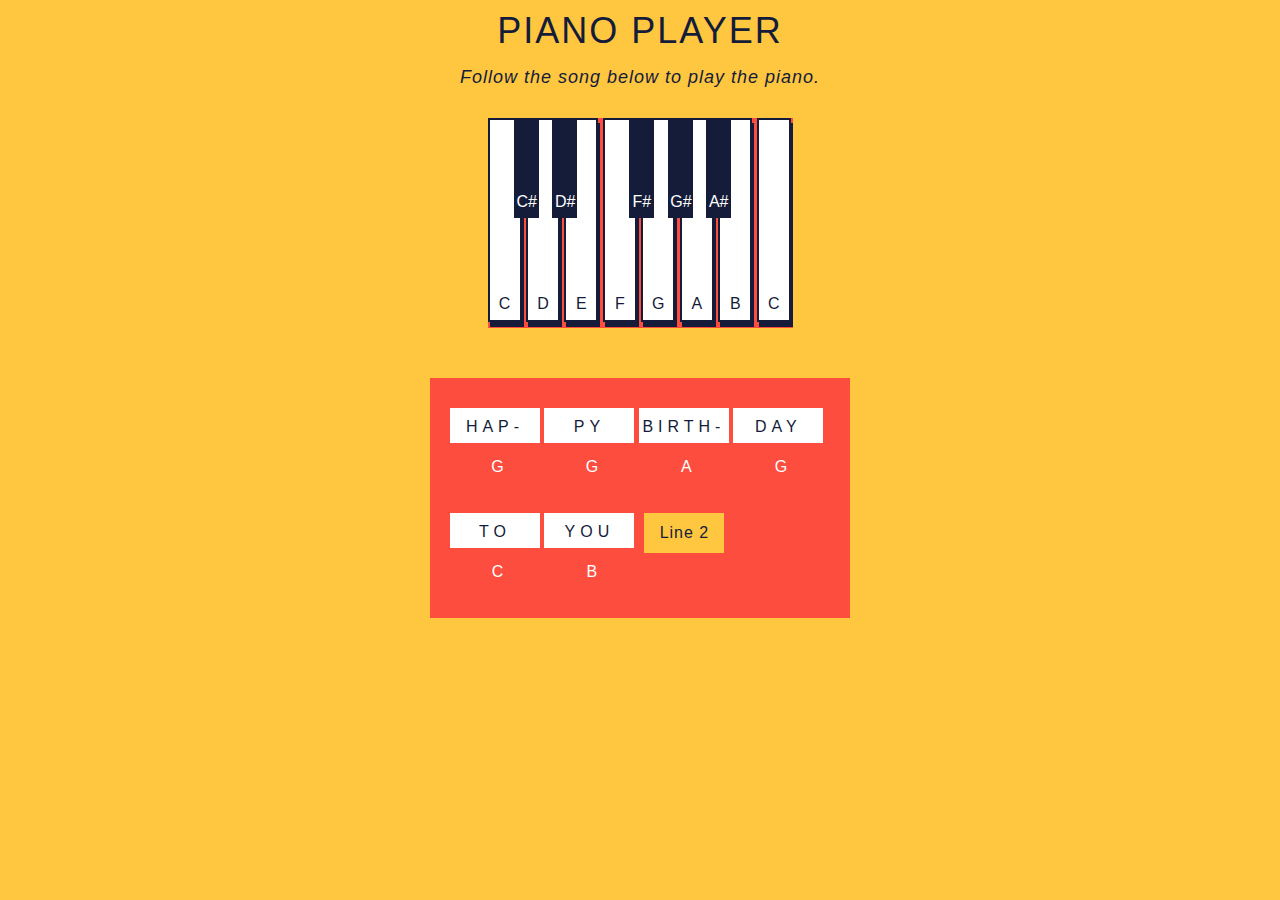
<file: Coding/CodeCademy/Code.html>
<!DOCTYPE html>
<html lang="en" >

<head>
  <meta charset="UTF-8">
  <link rel="stylesheet" href="code.css">
 
</head>

<body>
  <p class='title'>Piano Player</p>
  <p id='demo'>Follow the song below to play  the piano.</p>
  <section class="piano">
    <section id='c-key' class="key">
      <section class='keynote'>C</section>
    </section>
    <section id='c-sharp-key' class="black-key">
      <section class='black-keynote'>C#</section>
    </section>
    <section id='d-key' class="key">
      <section class='keynote'>D</section>
    </section>
    <section id='d-sharp-key' class="black-key">
      <section class='black-keynote'>D#</section>
    </section>
    <section id='e-key' class="key">
      <section class='keynote'>E</section>
    </section>
    <section id='f-key' class="key">
      <section class='keynote'>F</section>
    </section>
    <section id='f-sharp-key' class="black-key">
      <section class='black-keynote'>F#</section>
    </section>
    <section id='g-key' class="key">
      <section class='keynote'>G</section>
    </section>
    <section id='g-sharp-key' class="black-key">
      <section class='black-keynote'>G#</section>
    </section>
    <section id='a-key' class="key">
      <section class='keynote'>A</section>
    </section>
    <section id='a-sharp-key' class="black-key">
      <section class='black-keynote'>A#</section>
    </section>
    <section id='b-key' class="key">
      <section class='keynote'>B</section>
    </section>
    <section id='high-c-key' class="key">
      <div class='keynote'>C</div>
    </section>
  </section>

  <section id='lyrics'>
    <section id='column-one'>
      <section id="word-one">HAP-</section>
      <section id="letter-note-one">G</section>
    </section>
    <section id='column-two'>
      <section id="word-two">PY</section>
      <section id="letter-note-two">G</section>
    </section>
    <section id='column-three'>
      <section id="word-three">BIRTH-</section>
      <section id="letter-note-three">A</section>
    </section>
    <section id='column-four'>
      <section id="word-four">DAY</section>
      <section id="letter-note-four">G</section>
    </section>
    <section id='column-five'>
      <section id="word-five">TO</section>
      <section id="letter-note-five">C</section>
    </section>
    <section id='column-six'>
      <section id="word-six">YOU</section>
      <section id="letter-note-six">B</section>
    </section>
    <section id='column-optional' class='column-optional'>
      <section id="word-optional">END</section>
      <section id="letter-note-optional">A</section>
    </section>

    <button id="first-next-line">Line 2</button>
    <button id="second-next-line">Line 3</button>
    <button id="third-next-line">Line 4</button>
    <button id="fourth-next-line">Reset</button>
  </section>

  <script  src="code.js"></script>

</body>
</html>
</file>
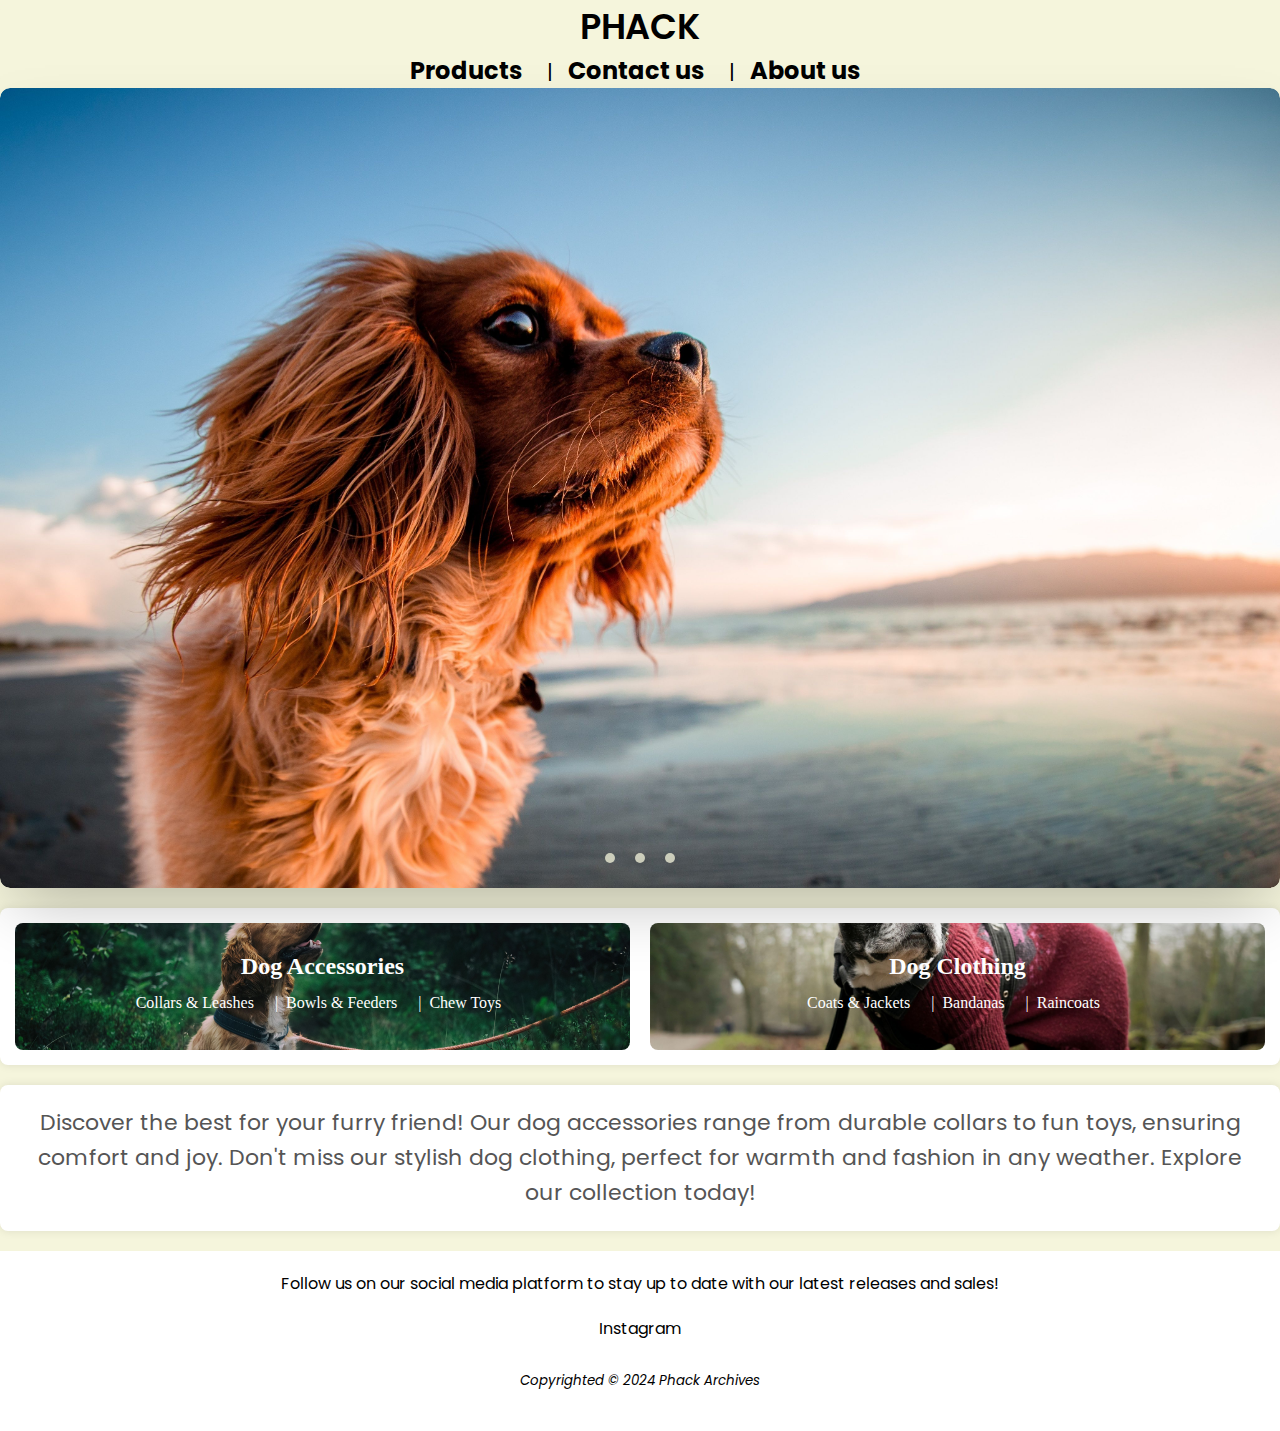
<file: Coding/Phack/phack.html>
<!DOCTYPE html>
<html lang="en">
<head>
    <meta charset="UTF-8">
    <meta name="viewport" content="width=device-width, initial-scale=1.0">
    <title>Document</title>
    <link rel="stylesheet" href="phack.css">
    <link rel="preconnect" href="https://fonts.googleapis.com">
    <link rel="preconnect" href="https://fonts.gstatic.com" crossorigin>
    <link href="https://fonts.googleapis.com/css2?family=Poppins:wght@400;500;700&family=Roboto:wght@400;900&display=swap" rel="stylesheet">

    <link rel="stylesheet" href="https://cdnjs.cloudflare.com/ajax/libs/font-awesome/4.7.0/css/font-awesome.min.css">

</head>

<body>

  <!-- header -->


    <header>
        <nav clas="topics">
        <div class="content">
            <div class="Name">
                <a href="#">PHACK</a>
            </div>
            <div class="listings">
                <ul class="subTopics">
                    <li>
                        <a href="#">Products</a>
                    </li>
                    <li>
                        <a href="#">Contact us</a>
                    </li>
                    <li>
                        <a href="#">About us</a>
                    </li>
                </ul>
            </div>
            <div class="navbar">
                <div class="dropdown">
                  <button class="dropbtn" onclick="myFunction()">More
                    <i class="fa fa-caret-down"></i>
                  </button>
                  <div class="dropdown-content" id="myDropdown">
                    <a href="#">Products</a>
                    <a href="#">Contact us</a>
                    <a href="#">About us</a>
                  </div>
            </div>
            
        </div>
        </nav>



    </header>


    

    <!-- Background image -->

<section id="section1">
    <div class="covering">
       <div class="slider">
        <img id="slide-1" src="./Images/Untitled design (2).jpg" alt="picture of cute dog">
        <img id="slide-2" src="./Images/Untitled design (1).jpg" alt="picture of cute dog">
        <img id="slide-3" src="./Images/Untitled design.jpg" alt="picture of cute dog">
       </div>
       <div class="slider-nav">
        <a href="#slide-1"></a>
        <a href="#slide-2"></a>
        <a href="#slide-3"></a>
       </div>
    </div>
</section>


<!-- Featured Products -->


    <section class="product-section">
        <div class="product-category accessories">
            <h2>Dog Accessories</h2>
            <ul>
                <li>Collars & Leashes</li>
                <li>Bowls & Feeders</li>
                <li>Chew Toys</li>
            </ul>
        </div>
        <div class="product-category clothing">
            <h2>Dog Clothing</h2>
            <ul>
                <li>Coats & Jackets</li>
                <li>Bandanas</li>
                <li>Raincoats</li>
            </ul>
        </div>
    </section>

    <section class="product-description">
        <p>Discover the best for your furry friend! Our dog accessories range from durable collars to fun toys, ensuring comfort and joy. Don't miss our stylish dog clothing, perfect for warmth and fashion in any weather. Explore our collection today!</p>
    </section>




</body>

<footer id="footer">
  <div  class="wrapper">
  <div class="footing">
    <p>
        Follow us on our social media platform to stay up to date with our latest releases and sales!

    </p>
  </div>


  <div class="button">
    <div class="icon">
      <i class="bi bi-instagram"></i>
    </div> 
    <span class="insta">
      Instagram
    </span>
  </div>
  </div>

  <div class="copy">
    <p>
        Copyrighted © 2024 Phack Archives
    </p>
  </div>
</footer>

<script>
  /* When the user clicks on the button, 
  toggle between hiding and showing the dropdown content */
  function myFunction() {
    document.getElementById("myDropdown").classList.toggle("show");
  }
  
  // Close the dropdown if the user clicks outside of it
  window.onclick = function(e) {
    if (!e.target.matches('.dropbtn')) {
    var myDropdown = document.getElementById("myDropdown");
      if (myDropdown.classList.contains('show')) {
        myDropdown.classList.remove('show');
      }
    }
  }
  </script>



</html>
</file>
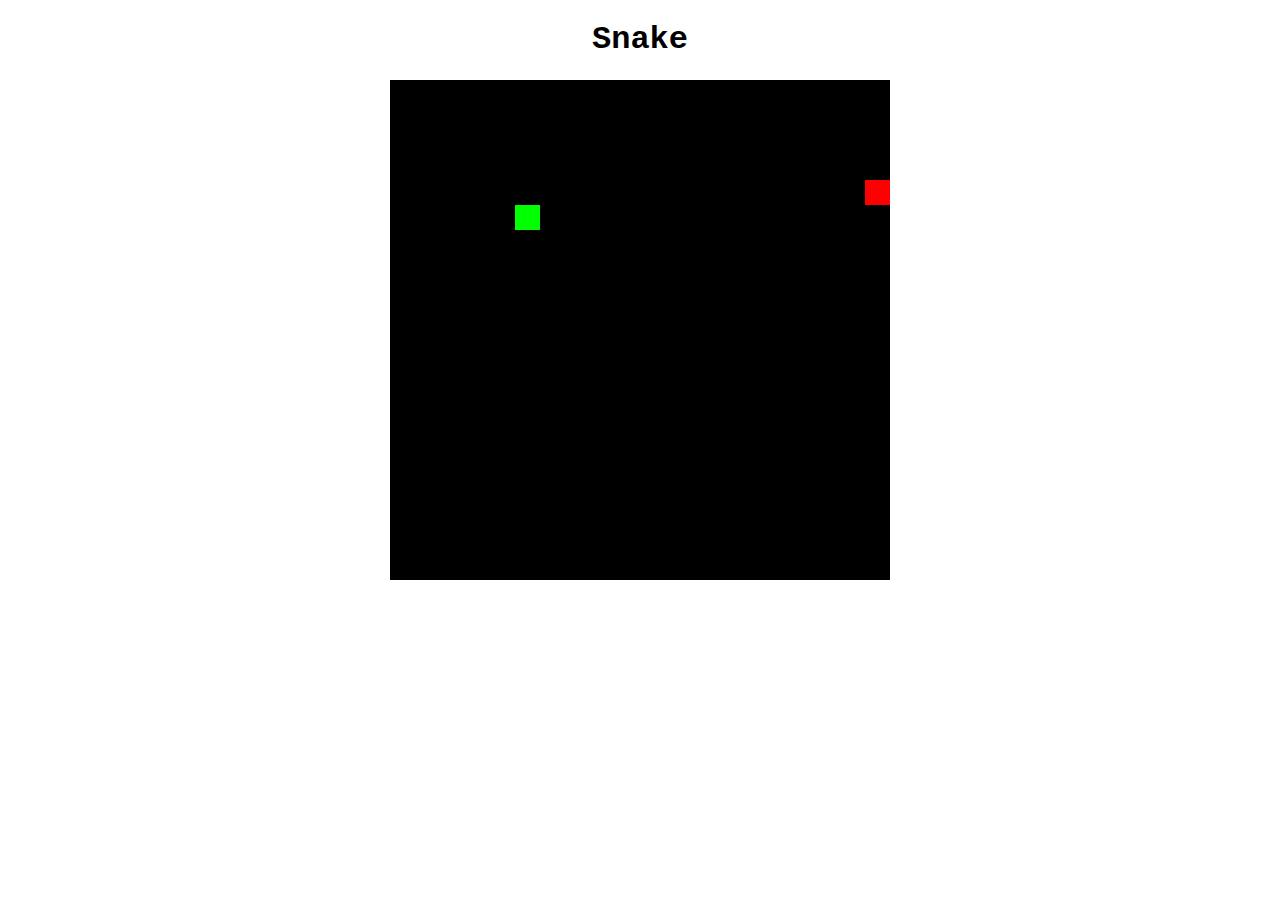
<file: Coding/Projects/Snake/snake.html>
<!DOCTYPE html>
<html lang="en">
<head>
    <meta charset="UTF-8">
    <meta name="viewport" content="width=device-width, initial-scale=1.0">
    <title>Snake</title>
    <link rel="stylesheet" href="snake.css">
    <script src="snake.js"></script>
</head>
<body>
    <h1>Snake</h1>
    <canvas id="board"></canvas>
</body>
</html>
</file>
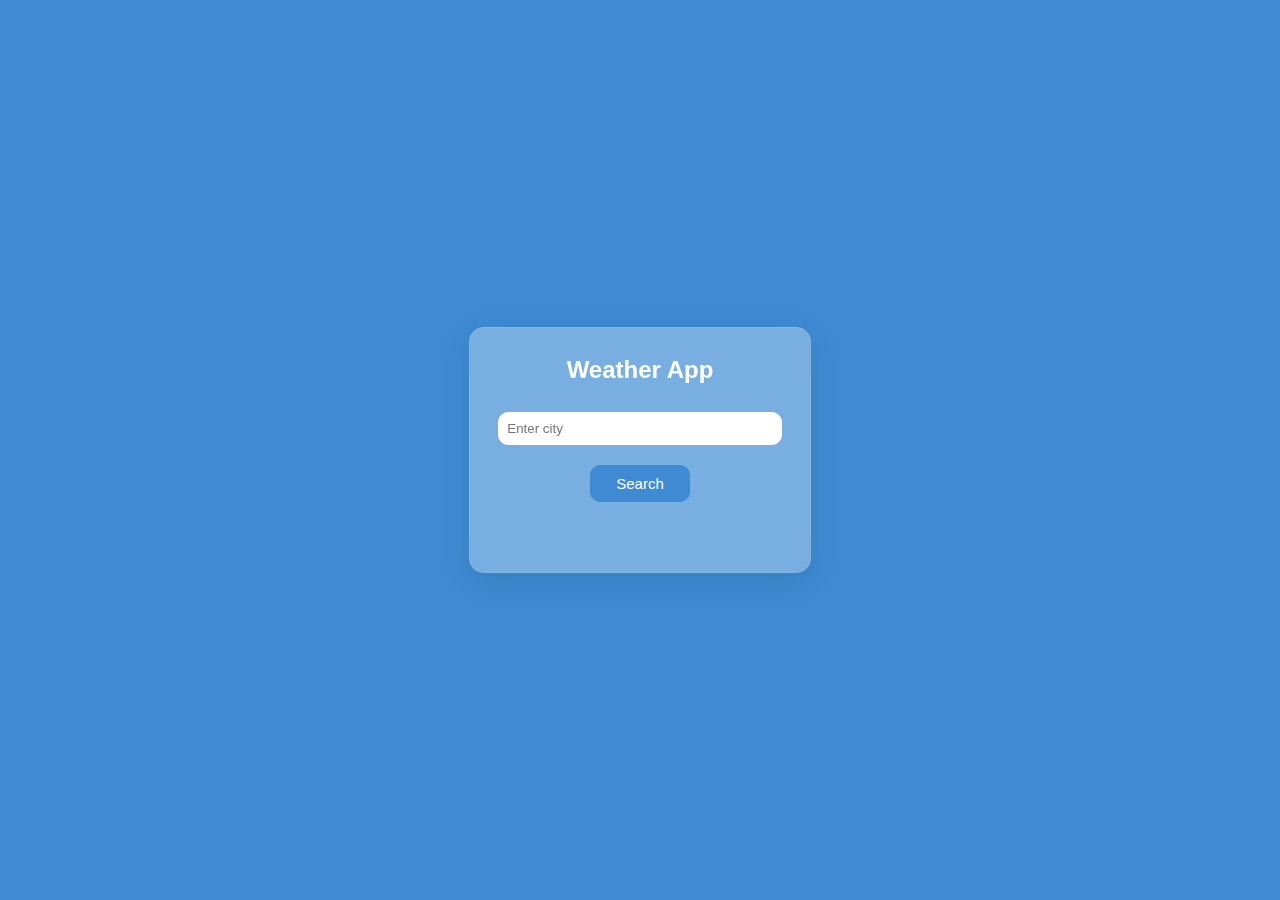
<file: Coding/Projects/Weather App/weather.html>
<!DOCTYPE html>
<html lang="en">
<head>
    <meta charset="UTF-8">
    <meta name="viewport" content="width=device-width, initial-scale=1.0">
    <title>Weather App</title>
    <link rel="stylesheet" href="./weather.css">
</head>
<body>
    <div id="weather-container">
        <h2>Weather App</h2>
        <input type="text" id="city" placeholder="Enter city">
        <button onclick="getWeather()">Search</button>

        <img id="weather-icon" alt="Weather Icon">

        <div id="temp-div"></div>

        <div id="weather-info"></div>

        <div id="hourly-forecast"></div>
    </div>
     <script src="./weather.js"></script> 
</body>
</html>
</file>
<file: Coding/CodeCademy/code.css>
body{
    margin: 0;
    padding: 0;
    font-family: sans-serif;
    background: #ffc63f;
  }
  .title{
    font-size: 36px;
    margin-top: 10px;
    margin-bottom: 0px;
    padding: 0;
    color: #141c3a;
    text-transform: uppercase;
    letter-spacing: 2px;
    text-align: center;
  }
  #demo{
    text-align: center;
    font-size: 18px;
    margin-top: 15px;
    color: #141c3a;
    letter-spacing: 1px;
    font-style: italic;
  }
  .piano{
    width: 305px;
    height: 210px;
    display: block;
    margin: 0 auto;
    background-color: #fd4d3f;
    margin-top: 30px;
  }
  .key{
    width: 30px;
    height: 200px;
    display: inline-block;
    border: solid #141c3a 2px;
    box-shadow: 2px 5px;
    background-color: white;
    color: #141c3a;
  }
  .black-key{
    width: 25px;
    height: 100px;
    display: inline-block;
    background-color: #141c3a;
    color: white;
    position: absolute;
    margin-left: -12px;
    padding: 0px;
  }
  .keynote{
    width: 20px;
    height: 20px;
    text-align: center;
    display: block;
    margin: 0 auto;
    margin-top: 175px;
    color: #141c3a;
  }
  .black-keynote{
    width: 20px;
    height: 20px;
    text-align: center;
    display: block;
    margin: 0 auto;
    margin-top: 75px;
  }
  #lyrics{
    width: 400px;
    height: 240px;
    display: block;
    margin: 0 auto;
    padding-left: 20px;
    margin-top: 50px;
    background-color: #fd4d3f;
  }
  #column-one, #column-two, #column-three, #column-four, #column-five, #column-six, #column-optional{
    width: 90px;
    display: inline-block;
    text-align: center;
    margin-top: 30px;
  }
  #column-optional{
    display: none;
  }
  #word-one, #word-two, #word-three, #word-four, #word-five, #word-six, #word-optional{
    background-color: white;
    width: 90px;
    height: 25px;
    padding-top: 10px;
    letter-spacing: 5px;
    color: #141c3a;
  }
  #letter-note-one, #letter-note-two, #letter-note-three, #letter-note-four, #letter-note-five, #letter-note-six, #letter-note-optional{
    color: white;
    width: 25px;
    height: 25px;
    margin-top: 15px;
    margin-left: 35px;
  }
  #first-next-line, #second-next-line, #third-next-line, #fourth-next-line{
    width: 80px;
    height: 40px;
    font-size: 16px;
    position: absolute;
    margin-top: 30px;
    margin-left: 10px;
    border: none;
    background-color: #ffc63f;
    color: #141c3a;
    letter-spacing: 1px;
    cursor: pointer;
  }
</file>
<file: Coding/Phack/phack.css>
html {
    font-size: 20px;
    background-color: beige;
}

body {
    background-color: beige;
}

* {
    text-decoration: none;
    margin: 0;
    padding: 0;
    box-sizing: border-box;
}

/* Header */
.content {
    display: block;
    justify-content:space-between;
    background: beige;
    font-family: 'Poppins', sans-serif;
    padding-left: .5em;
    padding-right: .5em;
    border-radius: 0.5rem;
}


.Name a {
    font-size: 2.1em;
    font-weight: 550;
    color: black;
}

li {
    list-style: none;
    display: inline-block;
    margin-right: 0.5em;
}

li a {
    color: black;
    font-size: 1.2em;
    font-weight: bold;
}

li + li::before {
    content: '|';
    margin-left: 0.5em;
    margin-right: 0.5em;
}

.content a:hover {
    color: #b1dba6; 
}

.content a:active {
    color: red;
}

/* Background image slide show */
.covering {
    position: relative;
    margin: 0 auto;
    max-width: 100%;
}

.slider {
    display: flex;
    aspect-ratio: 16/9;
    overflow-x: auto;
    scroll-snap-type: x mandatory;
    scroll-behavior: smooth;
    box-shadow: 0 1.5rem 3rem -0.75rem rgba(0, 0, 0, 0.25);
    border-radius: 0.5rem;
}

.slider img {
    flex: 1 0 100%;
    scroll-snap-align: start;
    object-fit: cover;
    width: 100%;
    border-radius: 0.5rem;
}

.slider-nav {
    display: flex;
    column-gap: 1rem;
    position: absolute;
    bottom: 1.25rem;
    left: 50%;
    transform: translateX(-50%);
    z-index: 1;
}

.slider-nav a {
    width: 0.5rem;
    height: 0.5rem;
    border-radius: 50%;
    background-color: beige;
    opacity: 0.75;
    transition: opacity ease 250ms;
}

.slider-nav a:hover {
    opacity: 1;
}

/* Product Sections */
.product-section {
    display: flex;
    flex-wrap: wrap;
    justify-content: space-between;
    align-items: flex-start;
    margin: 20px auto;
    padding: 20px;
    background-color: #fff;
    box-shadow: 0 0 10px rgba(0, 0, 0, 0.1);
    border-radius: 8px;
    gap: 20px;

}

.product-category {
    flex: 1;
    min-width: 300px;
    padding: 2rem;
    color: #fff;
    background-size: cover;
    background-position: center;
    border-radius: 8px;

}

.product-category h2 {
    font-size: 24px;
    margin-bottom: 10px;
}

.product-category ul {
    list-style-type: none;
    padding: 0;
}

.product-category ul li {
    font-size: 16px;
    margin-bottom: 8px;
}

.product-description {
    flex-basis: 100%;
    margin: 20px auto;
    padding: 20px;
    background-color: #fff;
    box-shadow: 0 0 10px rgba(0, 0, 0, 0.1);
    border-radius: 8px;
    text-align: center;
}

.product-description p {
    font-size: 18px;
    color: #555;
    line-height: 1.6;
    font-family: 'Poppins', sans-serif;

}

/* Background images for each section */
.accessories {
    background-image: url('./Images/Untitled design (3).jpg');
}

.clothing {
    background-image: url('./Images/Untitled design (4).jpg');
}




/* Footer */


#footer {
    background-color: #fff; 
    font-family: poppins;
    font-size: medium;
    padding-top: 1rem;
}

.footing {
    display: flex;
    justify-content: center;
    text-align: center;
    padding-bottom: 1rem;
}

.copy {
    font-size: smaller;
    font-style: italic;
    display: flex;
    justify-content: center;
    padding-bottom: 2rem;
    padding-top: 1rem;
}

.icon {
    color: black;
    display: flex;
    justify-content: center;
}

.insta {
    display: flex;
    justify-content: center;
    padding-bottom: .5rem;
}

.fa-instagram {
    font-size: large;
    padding-top: 1rem;
}

.fa-instagram:hover{
    color: #9e4747;
    cursor: pointer;
}



/* Media Queries for Responsiveness */
@media (min-width: 768px){


    .content {
        flex-direction: column;
        align-items: center;
        text-align: center;
    }

    .Name a {
        font-size: 1.75em;
        margin-bottom: 0.5em;
    }


    .product-section {
        flex-direction: column;
        padding: 15px;
        display: flex;
        flex-direction: row;
        height: auto;
    }

    .product-category {
        padding: 1.5rem;
        text-align: center;
        height: auto;
    }


    .product-description p {
        font-size: 1.1rem;
    }

    .slider {
        aspect-ratio: 16/10;
    }

    .dropdown-content, .dropdown {
        display: none; 
    }

}

@media (max-width: 768px) and (min-width: 430px){
    html {
        font-size: 18px;
    }

    .Name a {
        font-size: 1.5em;
    }

    li {
        display: inline;
        margin: 0.5em 0;
    }

    li + li::before {
        content: '|';
    }

    .product-section {
        padding: 10px;
    }

    .product-category  {
        width: 100%;
        padding: 2rem;
    }

    .product-description p {
        font-size: 1rem;
    }

    .slider {
        aspect-ratio: 4/3;
    }

    .slider-nav a {
        width: 0.4rem;
        height: 0.4rem;
    }
    .content {
        display: flex;
        flex-direction: row;
        justify-content: space-between;
        }

    .dropdown-content, .dropdown {
        display: none; 
    }
}


@media (max-width: 430px) {
    html {
        font-size: 16px;
    }

    .Name a {
        font-size: 2.5rem;
    }

    li {
        display: inline;
        margin: auto;
    }

    li + li::before {
        content: '';
    }

    .subTopics {
        padding-left: 1rem;
    }

    .product-section li {
        display: inline;
    }

    .product-category {
        width:100%
    }

    .product-description p {
        font-size: 0.9rem;
    }

    .product-section {
        padding: 8px;
    }

    .slider-nav a {
        width: 0.3rem;
        height: 0.3rem;
    }

    .listings {
        display: none;
    }

    .navbar a {
        float: right;
        text-align: center;
        text-decoration: none; 
    }

    .navbar a:hover, .dropdown:hover .dropbtn, .dropbtn:focus {
        background-color: #b1dba6;
        border-radius: .5rem;
    }

    .dropdown .dropbtn {
        cursor: pointer;
        font-size: 16px;
        border: none;
        background-color: beige;
        outline: none;
        font-family: poppins;
        margin: 0;
    }

    .dropdown-content {
        display: none;
        position: absolute;
        min-width: 160px;
        box-shadow: 0px 8px 16px 0px rgba(0,0,0,0.2);
        z-index: 1;
    }

    .dropdown-content a {
        float: none;
        color: black; 
        padding: 12px 16px;
        text-decoration: none;
        display: block;
        text-align: right; 
    }

    .dropdown-content a:hover {
        background-color: #b1dba6;
    }

}
</file>
<file: Coding/Projects/Snake/snake.css>
body {
    font-family: 'Courier New', Courier, monospace;
    text-align: center;
}
</file>
<file: Coding/Projects/Weather App/weather.css>
body {
    background: #3e8bd3;
    font-family: 'Segoe UI', Tahoma, Geneva, Verdana, sans-serif;
    display: flex;
    align-items: center;
    justify-content: center;
    height: 100vh;
    margin: 0;
}

#weather-container {
    background: rgba(255, 255, 255, 0.3);
    max-width: 400px;
    padding: 20px;
    border-radius: 15px;
    box-shadow: 0 8px 32px rgba(0, 0, 0, 0.1);
    backdrop-filter: blur(10px);
    border: 1px solid rgba(255, 255, 255, 0.1);
    text-align: center;
}

h2, label, p {
    color: #fff;
    margin: 8px 0;
}

input {
    width: calc(100% - 16px);
    padding: 8px;
    box-sizing: border-box;
    border-radius: 10px;
    border: 1px solid white;
    margin-top: 20px;
}

button {
    background: #3e8bd3;
    color: white;
    padding: 10px;
    border: none;
    border-radius: 10px;
    cursor: pointer;
    margin-top: 20px;
    width: 100px;
    font-size: 15px;
}

button:hover {
    background: #0c1ec0;
}

#temp-div p {
    font-size: 60px;
    margin-top: -30px;
}

#weather-info {
    font-size: 20px;
}

#weather-icon {
    width: 200px;
    height: 200px;
    margin: 0 auto 10px; 
    margin-bottom: 0;
    display: none;
}

#hourly-forecast {
    margin-top: 50px;
    overflow-x: auto;
    white-space: nowrap;
    display: flex;
    justify-content: space-between;
}

.hourly-item {
    flex: 0 0 auto;
    width: 80px;
    display: flex;
    flex-direction: column;
    align-items: center;
    margin-right: 10px;
    color: white;
}

.hourly-item img {
    width: 30px;
    height: 30px;
    margin-bottom: 5px;
}

#hourly-heading {
    color: #fff;
    margin-top: 10px;
}
</file>
